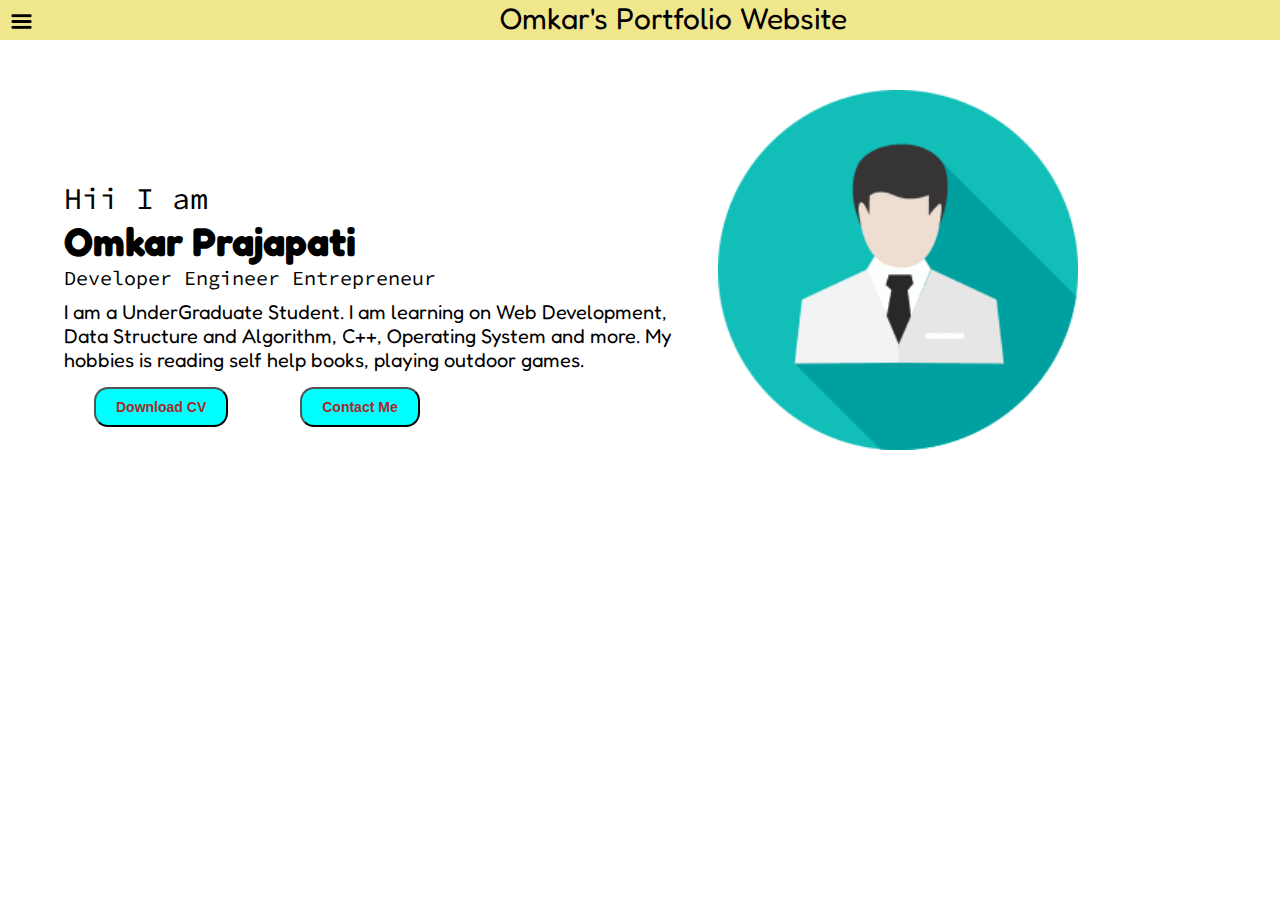
<file: index.html>
<!DOCTYPE html>
<html lang="en">
<head>
    <meta charset="UTF-8">
    <meta http-equiv="X-UA-Compatible" content="IE=edge">
    <meta name="viewport" content="width=device-width, initial-scale=1.0">
    <title>Document</title>
    <link rel="stylesheet" href="style.css">
    <link rel="preconnect" href="https://fonts.googleapis.com">
    <link rel="preconnect" href="https://fonts.gstatic.com" crossorigin>
    <link href="https://fonts.googleapis.com/css2?family=Fredoka:wght@500&display=swap" rel="stylesheet">
</head>
<body>
    <div class="container">
        <div class="uppern">
                Omkar's Portfolio Website
        </div>
        <div class="navbar navbarGo">
            <nav>
                <ul>
                    <li><a href="index.html">Home</a></li>
                    <li><a href="intro.html">My Intro</a</li>
                    <li><a href="service.html">Service</a></li>
                    <li><a href="blog.html">Blog</a></li>
                    <li><a href="contanct.html">Contact Us</a></li>
                </ul>
            </nav>
        </div>
        <div class="main">
            <div class="hamburger">
                <img class="ham" src="ham.png" alt="" width="23">
                <img class="cross" src="cross.jpg" alt="" width="23">
            </div>
            <div class="infocontainer">
                <div class="devinfo">
                    <div class="hello"> Hii I am </div>
                    <div class="name"> Omkar Prajapati </div>
                    <div class="about"> Developer Engineer Entrepreneur</div>
                    <div class="more-about"> I am a UnderGraduate Student. I am learning on Web Development, Data Structure and Algorithm, C++, Operating System and more. My hobbies is reading self help books, playing outdoor games.</div>
                    <div class="buttons">
                        <button>Download CV</button>
                        <button><a href="contanct.html">Contact Me</a></button>
                    </div>
                </div>
                <div class="devpic"><img src="dev.jpg" alt="Omkar Prajapati"></div>
            </div>
        </div>
    </div>
    <script src="index.js"></script>
</body>
</html>
</file>
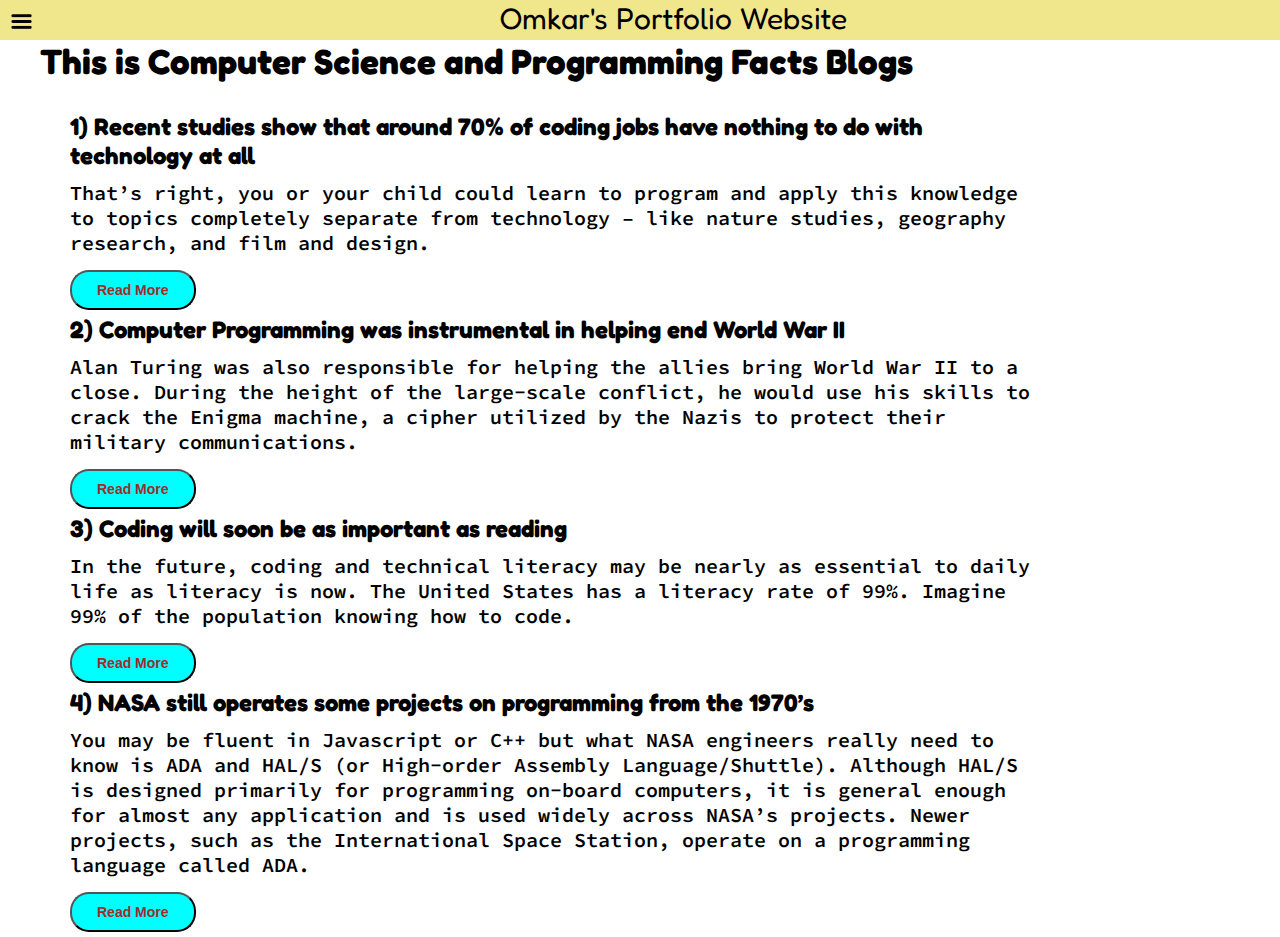
<file: blog.html>
<!DOCTYPE html>
<html lang="en">
<head>
    <meta charset="UTF-8">
    <meta http-equiv="X-UA-Compatible" content="IE=edge">
    <meta name="viewport" content="width=device-width, initial-scale=1.0">
    <title>Document</title>
    <link rel="stylesheet" href="style.css">
    <link rel="preconnect" href="https://fonts.googleapis.com">
    <link rel="preconnect" href="https://fonts.gstatic.com" crossorigin>
    <link href="https://fonts.googleapis.com/css2?family=Fredoka:wght@500&display=swap" rel="stylesheet">

</head>
<body>
    <div class="container">
        <div class="uppern">
                Omkar's Portfolio Website
        </div>
        <div class="navbar navbarGo">
            <nav>
                <ul>
                    <li><a href="index.html">Home</a></li>
                    <li><a href="intro.html">My Intro</a</li>
                    <li><a href="service.html">Service</a></li>
                    <li><a href="blog.html">Blog</a></li>
                    <li><a href="contanct.html">Contact Us</a></li>
                </ul>
            </nav>
        </div>
        <div class="main">
            <div class="hamburger">
                <img class="ham" src="ham.png" alt="" width="23">
                <img class="cross" src="cross.jpg" alt="" width="23">
            </div>
            <div class="blogContainer">
                <h1 class="head">This is Computer Science and Programming Facts Blogs </h1>
                <div class="blogItem">
                    <h2>1) Recent studies show that around 70% of coding jobs have nothing to do with technology at all</h2>
                    <p>That’s right, you or your child could learn to program and apply this knowledge to topics completely separate from technology – like nature studies, geography research, and film and design.</p>
                    <button class="btn">Read More</button>
                </div>
                <div class="blogItem">
                    <h2>2) Computer Programming was instrumental in helping end World War II</h2>
                    <p> Alan Turing was also responsible for helping the allies bring World War II to a close. During the height of the large-scale conflict, he would use his skills to crack the Enigma machine, a cipher utilized by the Nazis to protect their military communications.</p>
                    <button class="btn">Read More</button>
                </div>
                <div class="blogItem">
                    <h2>3) Coding will soon be as important as reading</h2>
                    <p>In the future, coding and technical literacy may be nearly as essential to daily life as literacy is now. The United States has a literacy rate of 99%. Imagine 99% of the population knowing how to code.</p>
                    <button class="btn">Read More</button>
                </div>
                <div class="blogItem">
                    <h2>4) NASA still operates some projects on programming from the 1970’s</h2>
                    <p>You may be fluent in Javascript or C++ but what NASA engineers really need to know is ADA and HAL/S (or High-order Assembly Language/Shuttle). Although HAL/S is designed primarily for programming on-board computers, it is general enough for almost any application and is used widely across NASA’s projects. Newer projects, such as the International Space Station, operate on a programming language called ADA.</p>
                    <button class="btn">Read More</button>
                </div>
            </div>
        </div>
    </div>
    <script src="index.js"></script>
</body>
</html>
</file>
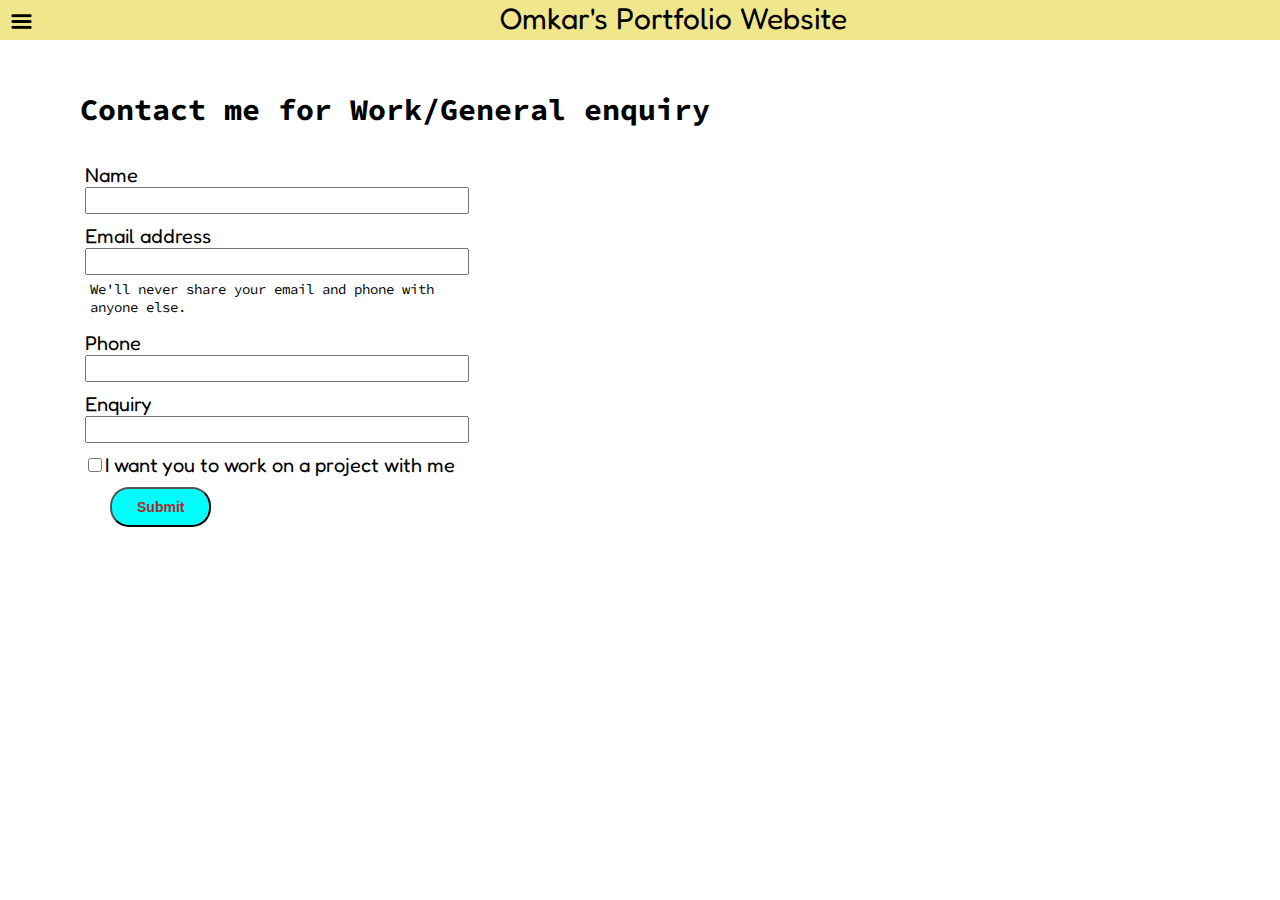
<file: contanct.html>
<!DOCTYPE html>
<html lang="en">
<head>
    <meta charset="UTF-8">
    <meta http-equiv="X-UA-Compatible" content="IE=edge">
    <meta name="viewport" content="width=device-width, initial-scale=1.0">
    <title>Document</title>
    <link rel="stylesheet" href="style.css">
    <link rel="preconnect" href="https://fonts.googleapis.com">
    <link rel="preconnect" href="https://fonts.gstatic.com" crossorigin>
    <link href="https://fonts.googleapis.com/css2?family=Fredoka:wght@500&display=swap" rel="stylesheet">

</head>
<body>
    <div class="container">
      <div class="uppern">
              Omkar's Portfolio Website
      </div>
      <div class="navbar navbarGo">
            <nav>
                <ul>
                  <li><a href="index.html">Home</a></li>
                  <li><a href="intro.html">My Intro</a</li>
                    <li><a href="service.html">Service</a></li>
                    <li><a href="blog.html">Blog</a></li>
                    <li><a href="contanct.html">Contact Us</a></li>
                </ul>
            </nav>
        </div>
        <div class="main">
          <div class="hamburger">
              <img class="ham" src="ham.png" alt="" width="23">
              <img class="cross" src="cross.jpg" alt="" width="23">
          </div>
            <div class="contactform">
                <h1>Contact me for Work/General enquiry</h1>
                <form>
                    <div class="mb-3">
                      <label for="clientEmail" class="form-label">Name</label>
                      <input type="name" class="form-control" id="clientEmail" aria-describedby="emailHelp">
                    </div>
                    <div class="mb-3">
                      <label for="clientEmail" class="form-label">Email address</label>
                      <input type="email" class="form-control" id="clientEmail" aria-describedby="emailHelp">
                      <div id="emailHelp" class="form-text">We'll never share your email and phone with anyone else.</div>
                    </div>
                    <div class="mb-3">
                      <label for="clientPhone" class="form-label">Phone</label>
                      <input type="phone" class="form-control" id="clientPhone">
                    </div>
                    <div class="mb-3">
                      <label for="clientPhone" class="form-label">Enquiry</label>
                      <input type="name" class="form-control" id="clientPhone">
                    </div>
                    <div class="mb-3" id="form-check">
                      <input type="checkbox" class="form-check-input" id="exampleCheck1">
                      <label class="form-check-label" for="exampleCheck1">I want you to work on a project with me </label>
                    </div>
                    <button type="submit" class="btn">Submit</button>
                  </form>
            </div>
        </div>
    </div>
    <script src="index.js"></script>
</body>
</html>
</file>
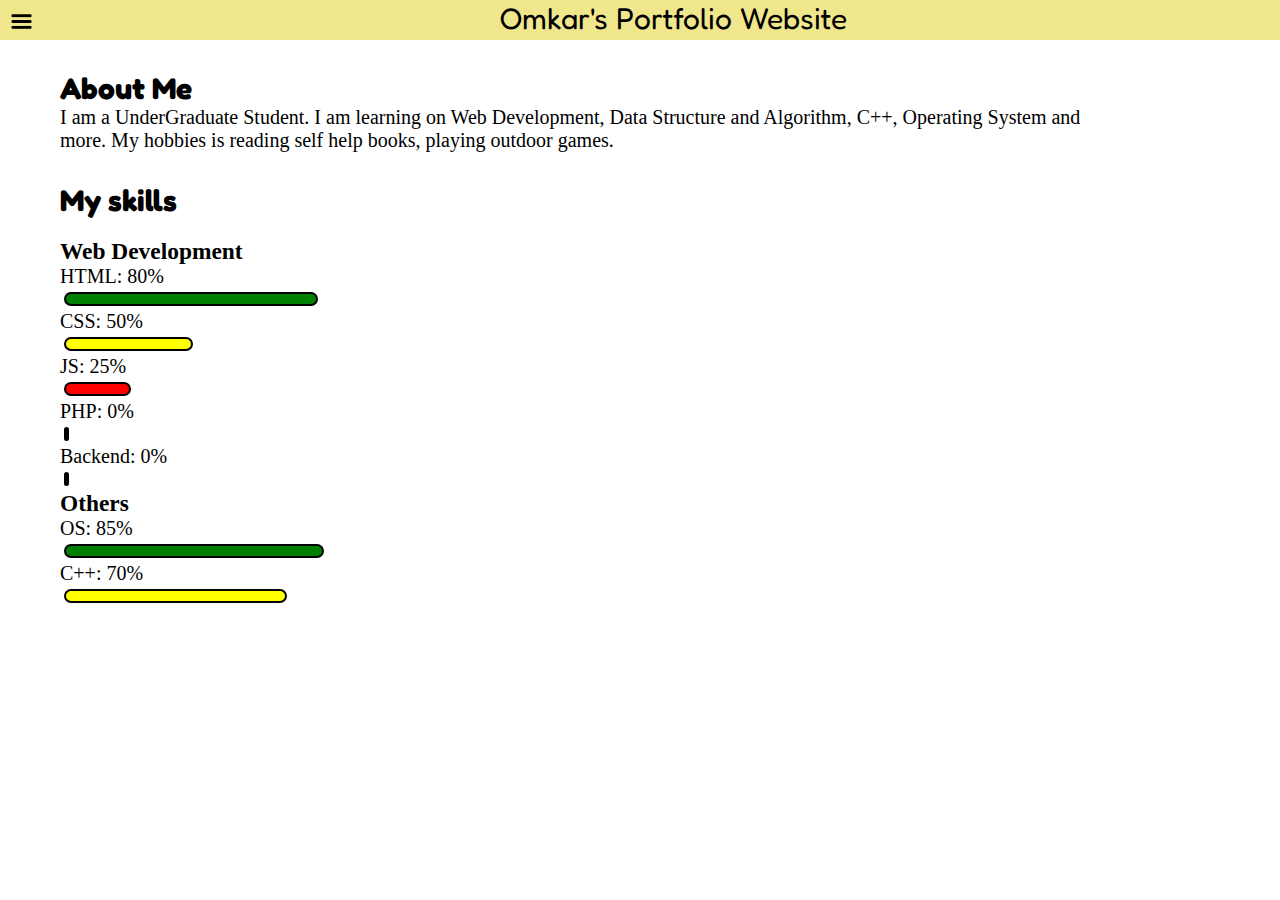
<file: intro.html>
<!DOCTYPE html>
<html lang="en">
<head>
    <meta charset="UTF-8">
    <meta http-equiv="X-UA-Compatible" content="IE=edge">
    <meta name="viewport" content="width=device-width, initial-scale=1.0">
    <title>Document</title>
    <link rel="stylesheet" href="style.css">
    <link rel="preconnect" href="https://fonts.googleapis.com">
    <link rel="preconnect" href="https://fonts.gstatic.com" crossorigin>
    <link href="https://fonts.googleapis.com/css2?family=Fredoka:wght@500&display=swap" rel="stylesheet">

</head>
<body>
    <div class="container">
        <div class="uppern">
                Omkar's Portfolio Website
        </div>
        <div class="navbar navbarGo">
            <nav>
                <ul>
                    <li><a href="index.html">Home</a></li>
                    <li><a href="intro.html">My Intro</a</li>
                    <li><a href="service.html">Service</a></li>
                    <li><a href="blog.html">Blog</a></li>
                    <li><a href="contanct.html">Contact Us</a></li>
                </ul>
            </nav>
        </div>
        <div class="main">
            <div class="hamburger">
                <img class="ham" src="ham.png" alt="" width="23">
                <img class="cross" src="cross.jpg" alt="" width="23">
            </div>
            <div class="introContainer">
                <div class="info">
                    <h1>About Me</h1>
                    <p> I am a UnderGraduate Student. I am learning on Web Development, Data Structure and Algorithm, C++, Operating System and more. My hobbies is reading self help books, playing outdoor games.</p>
                    <div class="skillContainer">
                        <h1>My skills</h1>
                        <div class="webd">
                            <h3>Web Development</h3>
                            <div> HTML: 80%<div class="skill eighty" ></div></div>
                            <div> CSS: 50%<div class="skill fifty" ></div></div>
                            <div> JS: 25%<div class="skill t5"></div></div>
                            <div> PHP: 0%<div class="skill zero"></div></div>
                            <div> Backend: 0%<div  class="skill zero"></div</div>
                           <!-- <div> Python: 0%<div  class="skill zero"></div</div> -->
                        </div>
                        <div class="others">
                            <h3>Others</h3>
                            <div> OS: 85%<div class="skill eighty5" ></div></div>
                            <!-- <div> Python: 0%<div  class="skill zero"></div</div> -->
                            <div> C++: 70%<div class="skill st" ></div></div></div>
                    </div>
                </div>
            </div>
        </div>
    </div>
    <script src="index.js"></script>
</body>
</html>
</file>
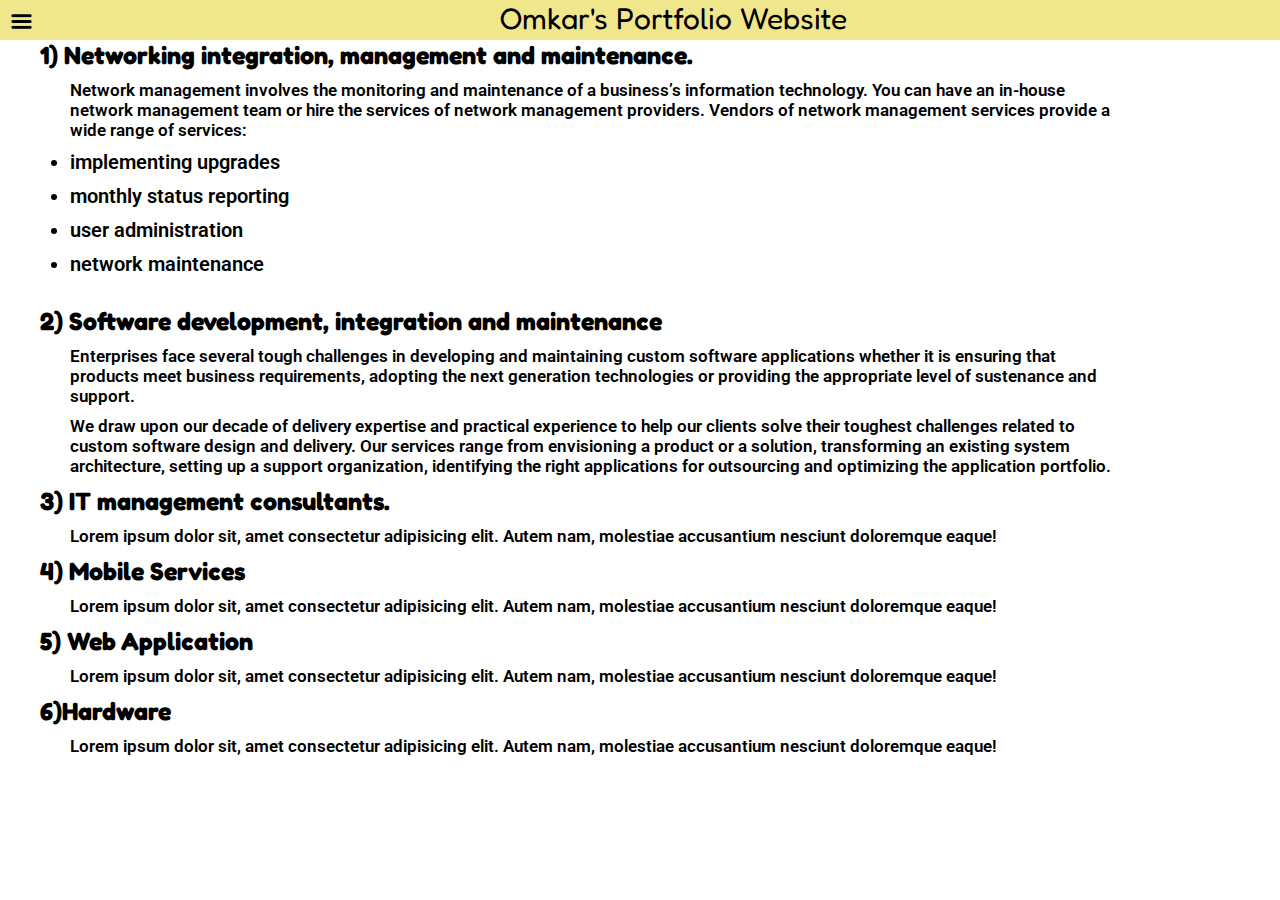
<file: service.html>
<!DOCTYPE html>
<html lang="en">
<head>
    <meta charset="UTF-8">
    <meta http-equiv="X-UA-Compatible" content="IE=edge">
    <meta name="viewport" content="width=device-width, initial-scale=1.0">
    <title>Document</title>
    <link rel="stylesheet" href="style.css">
    <link rel="preconnect" href="https://fonts.googleapis.com">
    <link rel="preconnect" href="https://fonts.gstatic.com" crossorigin>
    <link href="https://fonts.googleapis.com/css2?family=Fredoka:wght@500&display=swap" rel="stylesheet">

</head>
<body>
    <div class="container">
        <div class="uppern">
            Omkar's Portfolio Website
        </div>
        <div class="navbar navbarGo">
            <nav>
                <ul>
                    <li><a href="index.html">Home</a></li>
                    <li><a href="intro.html">My Intro</a</li>
                    <li><a href="service.html">Service</a></li>
                    <li><a href="blog.html">Blog</a></li>
                    <li><a href="contanct.html">Contact Us</a></li>
                </ul>
            </nav>
        </div>
        <div class="main">
            <div class="hamburger">
                <img class="ham" src="ham.png" alt="" width="23">
                <img class="cross" src="cross.jpg" alt="" width="23">
            </div>
            <div class="serContainer">
                <div class="services">
                    <div class="sList">
                        <h2>1) Networking integration, management and maintenance.</h2>
                        <p>Network management involves the monitoring and maintenance of a business’s information technology. You can have an in-house network management team or hire the services of network management providers. Vendors of network management services provide a wide range of services:
                            <ul>
                            <li class="fst">implementing upgrades</li>
                            <li class="fst">monthly status reporting</li>
                            <li class="fst">user administration</li>
                            <li class="fst">network maintenance</li>
                            </ul>
                        </p>
                    </div>
                    <div class="sList">
                        <h2>2) Software development, integration and maintenance</h2>
                        <p>Enterprises face several tough challenges in developing and maintaining custom software applications whether it is ensuring that products meet business requirements, adopting the next generation technologies or providing the appropriate level of sustenance and support.</p>
                        <p>We draw upon our decade of delivery expertise and practical experience to help our clients solve their toughest challenges related to custom software design and delivery. Our services range from envisioning a product or a solution, transforming an existing system architecture, setting up a support organization, identifying the right applications for outsourcing and optimizing the application portfolio.</p>
                    </div>
                    <div class="sList">
                        <h2>3) IT management consultants.</h2>
                        <p>Lorem ipsum dolor sit, amet consectetur adipisicing elit. Autem nam, molestiae accusantium nesciunt doloremque eaque!</p>
                    </div>
                    <div class="sList">
                        <h2>4) Mobile Services</h2>
                        <p>Lorem ipsum dolor sit, amet consectetur adipisicing elit. Autem nam, molestiae accusantium nesciunt doloremque eaque!</p>
                    </div>
                    <div class="sList">
                        <h2>5) Web Application</h2>
                        <p>Lorem ipsum dolor sit, amet consectetur adipisicing elit. Autem nam, molestiae accusantium nesciunt doloremque eaque!</p>
                    </div>
                    <div class="sList">
                        <h2>6)Hardware</h2>
                        <p>Lorem ipsum dolor sit, amet consectetur adipisicing elit. Autem nam, molestiae accusantium nesciunt doloremque eaque!</p>
                    </div>
                </div>
            </div>
        </div>
    </div>
    <script src="index.js"></script>
</body>
</html>
</file>
<file: style.css>
/*  **************************************************** FONT STYLE **************************************************** */
@import url('https://fonts.googleapis.com/css2?family=Source+Code+Pro:wght@300&display=swap');
@import url('https://fonts.googleapis.com/css2?family=Roboto:wght@300&display=swap');
@import url('https://fonts.googleapis.com/css2?family=Source+Code+Pro:wght@300&display=swap');

/*  **************************************************** ENTIRE HTML **************************************************** */
*{
    margin: 0;
    padding: 0;
}
html{
    font-size: 62.5%;
}

.container{
    display: flex;
}
.uppern{
    height: 4rem;
    width: 100vw;
    background-color: khaki;
    font-size: 3rem;
    position: absolute;
    padding-left: 50rem;
    font-family: 'Fredoka', sans-serif;
    z-index: -1;
}
/*  **************************************************** NAVBAR **************************************************** */
.navbar{
    background-color: grey;
    width: 10vw;
    padding: 2rem;
    transition: transform 0.3s ease-in;
    height: 100vh;
    position: absolute;
    /* height: 89v; */
}
.navbar ul li{
    list-style: none;
    font-family: 'Fredoka', sans-serif;
    padding: 2rem 0rem;
    font-size: 2.5rem;
    /* font-style: bold; */
}

.navbar ul li a{
    text-decoration: none;
    color: black;
}

/*  **************************************************** MAIN **************************************************** */
.main{
    /* background-color: yellow; */
    width: 90vw;
    height: 100vh;
}

/*  **************************************************** INFOCONTAINER **************************************************** */
.infocontainer{
    /* background-color: grey; */
    height: 50vh;
    width: 80vw;
    margin: 8rem auto;
    display: flex;
    justify-content: space-around;
}

/*  **************************************************** INFOCONTAINER --> DEVINFO **************************************************** */
.devinfo{
    display: flex;
    justify-content: center;
    flex-direction: column;
    /* width: ;  */
    font-family: 'Source Code Pro', monospace;
    /* width: 60vw;
    height: 50vh; */
}
.hello{
    font-size: 3rem;
}
.name{
    font-size: 4rem;
    font-weight: bold;
    font-family: 'Fredoka', sans-serif;
}
.about{
    font-size: 2rem;
}
.more-about{
    font-family: 'Fredoka', sans-serif;
    margin-top: 1rem;
    margin-bottom: 1rem;
    font-size: 2rem;
}
.buttons{
    font-size: 2rem;
}
.buttons button a{
    text-decoration: none;
    color: brown;
}
.buttons button {
    padding: 1rem 2rem;
    margin: 0.5rem 3rem;
    border-radius: 1.4rem;
    background-color: aqua;
    color: brown;
    font-size: 1.4rem;
    font-weight: bold;
    cursor: pointer;
}
.buttons button:hover{
    background-color: rgb(154, 255, 255); 
    color: black;
}

/*  **************************************************** INFOCONTAINER --> DEVPIC **************************************************** */
.devpic img{
    height: 40vh;
    margin: 1rem;
}

/*  **************************************************** Contact Us **************************************************** */
.contactform{
    font-family: 'Fredoka', sans-serif;
    padding-top: 5rem;
    padding-left: 4rem;
    margin: 4rem;
}
.contactform h1{
    font-size: 3rem;
    padding-bottom: 3rem;
    /* padding-left: 10rem; */
    font-family: 'Source Code Pro', monospace;
    
}
.contactform div{
    display: flex;
    flex-direction: column;
    width: 30vw;
}
.contactform form div{
    padding: .5rem;
}
.contactform form div input{
    font-size: 2rem;
}
#emailHelp{
    font-family: 'Source Code Pro', monospace;
    font-size: 1.4rem;
}
.contactform form div label{
    font-size: 2rem;
}
#form-check{
    flex-direction: row;
}
#form-check input{
    width: 2rem;
    margin: .5rem 0rem;
}
.btn{
    padding: 1rem 2.5rem;
    margin: 0.5rem 3rem;
    border-radius: 1.9rem;
    background-color: aqua;
    color: brown;
    font-size: 1.4rem;
    font-weight: bold;
    cursor: pointer;
}

/*  **************************************************** Blog Section **************************************************** */
.blogContainer{
    margin: 2rem;
    margin: 4rem;
}
.head{
    padding-bottom: 1rem;
    font-size: 3.5rem;
    font-family: 'Fredoka', sans-serif;
    padding-bottom: 3rem;
}

.blogItem h2{
    padding-bottom: 1rem;
    font-size: 2.4rem;
    font-family: 'Fredoka', sans-serif;
    width: 75vw;
    padding-left: 3rem;
}
.blogItem p{
    padding-bottom: 1rem;
    font-size: 2rem;
    font-family: 'Source Code Pro', monospace;
    width: 75vw;
    padding-left: 3rem;
    font-weight: 600;
}

/*  *************************************************** Service Section **************************************************** */
.serContainer{
    margin: 4rem;
}
.sList h2{
    font-size: 2.5rem;
    padding-bottom: 1rem;
    font-family: 'Fredoka', sans-serif;
}
.sList p {
    font-size: 1.7rem;
    padding-bottom: 1rem;
    font-weight: 600;
    font-family: 'Roboto', sans-serif;
    padding-left: 3rem;
}
.sList ul {
    font-size: 1.7rem;
    padding-bottom: 1rem;
    font-weight: 600;
    font-family: 'Roboto', sans-serif;
    padding-left: 3rem;
}
.fst{
    font-size: 2rem;
    padding-bottom: 1rem;
    font-family: 'Roboto', sans-serif;
    font-weight: 600;
}


/*  *************************************************** Intro Section **************************************************** */
.introContainer{
    padding-top: 2rem;
    padding-left: 1rem;
    margin: 5rem;
}
.info h1{
    font-family: 'Fredoka', sans-serif;
    font-size: 3rem;
}
.info p{
    font-size: 2rem;
    padding-bottom: 1rem;
}
.skillContainer{
    display: flex;
    flex-direction: column
}
.skillContainer h1{
    padding-bottom: 2rem;
    padding-top: 2rem;
}
.skillContainer div{
    font-size: 2rem;
}
.skill{
    height: 1rem;
    /* padding: .4rem; */
    margin: .4rem;
    border-radius: 1rem;
    border: .2rem solid black;
}
.st{
    width: 21.875rem;
    background-color: yellow;
}
.eighty5{
    width: 25.5625rem;
    background-color: green;
}
.eighty{
    width: 25rem;
    background-color: green;
}

.fifty{
    width: 12.5rem;
    background-color: yellow;
}
.t5{
    width: 6.25rem;
    background-color: red;
}
.zero{
    width: .1rem;
    background-color: black;
}

.navbarGo{
    transform: translate(-20rem, 0rem);
    position: absolute;
}

/*  *************************************************** Hamburger **************************************************** */
.hamburger{
    position: absolute;
    cursor: pointer;
    top: 1rem;
    left: 1rem;
}

/*  *************************************************** Responsive **************************************************** */
@media (max-width: 1030px ) {
    html{
        font-size: 55%;
    }
    .devpic{
        display: none;
    }
    .contactform div{
        width: 40vw;
    }
    .uppern{
        padding-left: 35rem;
    }
}
@media (max-width: 800px) {
    html{
        font-size: 48%;
    }
    .contactform div{
        width: 50vw;
    }
    .main{
        width: 100vw;
    }
    .uppern{
        padding-left: 30rem;
    }
}
@media (max-width: 650px) {
    html{
        font-size: 40%;
    }
    .contactform div{
        width: 50vw;
    }
    .navbar{
        width: 15vw;
        padding-top: 4rem;
    }
    .serContainer{
        margin: 5rem;
    }
    .uppern{
        padding-left: 30rem;
        height: 5rem;
    }

}
@media (max-width: 450px) {
    html{
        font-size: 30%;
    }
    .contactform div{
        width: 50vw;
    }
    .serContainer{
        margin: 6rem;
    }
    .blogContainer{
        margin: 6rem;
    }
    .uppern{
        padding-left: 25rem;
        height: 6rem;
    }

}
@media (max-width: 350px) {
    html{
        font-size: 25%;
    }
    .contactform div{
        width: 50vw;
    }
    .serContainer{
        margin: 7rem;
    }
    .blogContainer{
        margin: 7rem;
    }

    .uppern{
        padding-left: 20rem;
        height: 7rem;
    }
}
</file>
